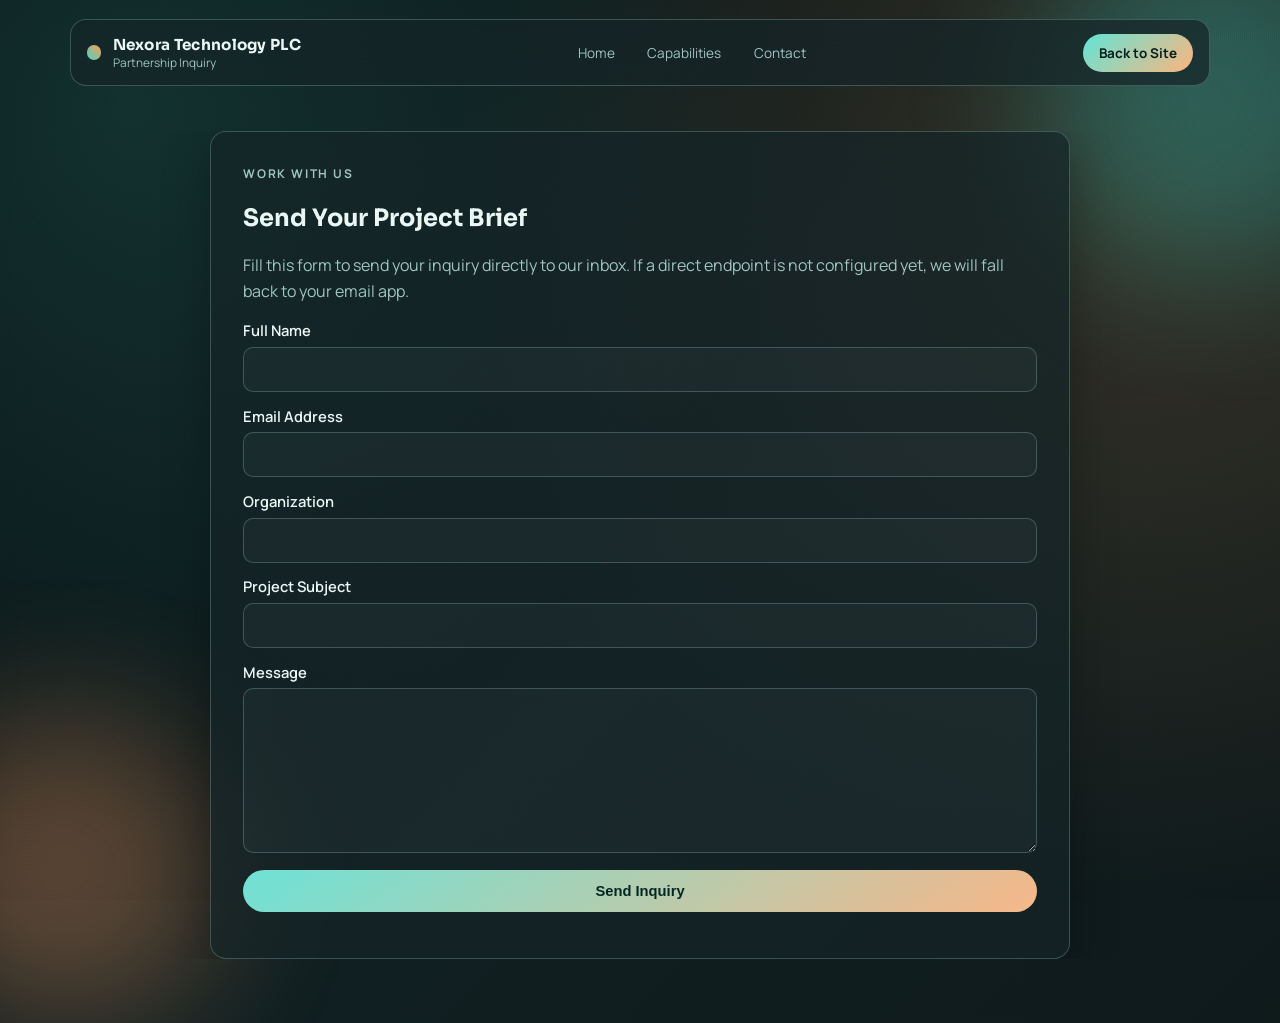
<file: work-with-us.html>
<!doctype html>
<html lang="en">
  <head>
    <meta charset="UTF-8" />
    <meta name="viewport" content="width=device-width, initial-scale=1.0" />
    <meta name="theme-color" content="#0d1718" />
    <meta
      name="description"
      content="Send a project inquiry to Nexora Technology PLC."
    />
    <meta property="og:title" content="Work With Us | Nexora Technology PLC" />
    <meta
      property="og:description"
      content="Send your project brief and partner with Nexora Technology PLC."
    />
    <meta property="og:type" content="website" />
    <meta property="og:url" content="https://nexoratechnology.com/work-with-us" />
    <title>Work With Us | Nexora Technology PLC</title>
    <link rel="preconnect" href="https://fonts.googleapis.com" />
    <link rel="preconnect" href="https://fonts.gstatic.com" crossorigin />
    <link
      href="https://fonts.googleapis.com/css2?family=Manrope:wght@400;500;600;700;800&family=Sora:wght@500;600;700;800&display=swap"
      rel="stylesheet"
    />
    <style>
      @font-face {
        font-family: "Manrope";
        font-display: swap;
      }
      @font-face {
        font-family: "Sora";
        font-display: swap;
      }
    </style>
    <link rel="stylesheet" href="./src/styles/main.css" />
  </head>
  <body>
    <div class="bg-orb bg-orb-one"></div>
    <div class="bg-orb bg-orb-two"></div>
    <div class="noise-layer"></div>

    <div class="site-shell inquiry-shell">
      <header class="topbar">
        <div class="brand-wrap">
          <span class="brand-pulse" aria-hidden="true"></span>
          <div>
            <p class="brand-name">Nexora Technology PLC</p>
            <p class="brand-badge">Partnership Inquiry</p>
          </div>
        </div>
        <nav class="nav-links">
          <a href="./index.html">Home</a>
          <a href="./index.html#capabilities">Capabilities</a>
          <a href="./index.html#contact">Contact</a>
        </nav>
        <a class="cta-btn" href="./index.html">Back to Site</a>
      </header>

      <main class="section-block">
        <section class="contact-panel inquiry-panel">
          <p class="eyebrow">Work With Us</p>
          <h2>Send Your Project Brief</h2>
          <p>
            Fill this form to send your inquiry directly to our inbox. If a direct
            endpoint is not configured yet, we will fall back to your email app.
          </p>

          <form id="inquiry-form" class="inquiry-form">
            <input type="text" name="company_website" tabindex="-1" autocomplete="off" class="hp-field" aria-hidden="true" />
            <input type="hidden" name="loaded_at" id="loaded-at" />

            <label>
              Full Name
              <input type="text" name="name" required />
            </label>

            <label>
              Email Address
              <input type="email" name="email" required />
            </label>

            <label>
              Organization
              <input type="text" name="organization" />
            </label>

            <label>
              Project Subject
              <input type="text" name="subject" required />
            </label>

            <label>
              Message
              <textarea name="message" rows="7" required></textarea>
            </label>

            <button class="btn-primary" type="submit">Send Inquiry</button>
          </form>

          <p id="inquiry-status" class="contact-note" aria-live="polite"></p>
        </section>
      </main>
    </div>

    <script type="module" src="./src/work-with-us.js"></script>
  </body>
</html>
</file>
<file: src/styles/main.css>
/* Showcase Section */
.showcase {
  margin-top: 3.2rem;
}

.showcase-grid {
  margin-top: 2rem;
  display: grid;
  grid-template-columns: repeat(auto-fit, minmax(320px, 1fr));
  gap: 2rem;
}

.showcase-item {
  display: flex;
  flex-direction: column;
  align-items: center;
  gap: 1.5rem;
  perspective: 1200px;
}

/* 3D Phone Device Frame */
.showcase-device {
  position: relative;
  width: 240px;
  height: 480px;
  border-radius: 40px;
  background: linear-gradient(135deg, #1a1a1a, #2d2d2d);
  border: 8px solid #1a1a1a;
  box-shadow: 
    0 20px 60px rgba(0, 0, 0, 0.5),
    inset 0 0 30px rgba(71, 213, 196, 0.1);
  overflow: hidden;
  transform: rotateX(2deg) rotateY(-8deg) rotateZ(1deg);
  transition: transform 400ms ease;
}

.showcase-item:hover .showcase-device {
  transform: rotateX(0deg) rotateY(0deg) rotateZ(0deg) translateY(-8px);
  box-shadow: 
    0 30px 80px rgba(0, 0, 0, 0.6),
    inset 0 0 30px rgba(71, 213, 196, 0.15);
}

.device-notch {
  position: absolute;
  top: 0;
  left: 50%;
  transform: translateX(-50%);
  width: 160px;
  height: 24px;
  background: #1a1a1a;
  border-radius: 0 0 20px 20px;
  z-index: 10;
  box-shadow: inset 0 4px 8px rgba(0, 0, 0, 0.8);
}

.device-screen {
  position: absolute;
  top: 12px;
  left: 12px;
  right: 12px;
  bottom: 12px;
  background: linear-gradient(135deg, #0d1a1c, #0f2527);
  border-radius: 32px;
  overflow: hidden;
  border: 1px solid rgba(71, 213, 196, 0.2);
}

.screen-content {
  width: 100%;
  height: 100%;
  display: flex;
  align-items: center;
  justify-content: center;
  background: linear-gradient(180deg, rgba(13, 26, 28, 0.8), rgba(15, 37, 39, 0.9));
}

.screen-preview {
  display: flex;
  flex-direction: column;
  align-items: center;
  gap: 0.8rem;
  text-align: center;
}

.preview-icon {
  font-size: 4rem;
  animation: float 3s ease-in-out infinite;
}

@keyframes float {
  0%, 100% {
    transform: translateY(0px);
  }
  50% {
    transform: translateY(-8px);
  }
}

.preview-label {
  font-size: 0.9rem;
  color: var(--muted);
  max-width: 160px;
  line-height: 1.4;
}

.showcase-video {
  position: absolute;
  inset: 0;
  width: 100%;
  height: 100%;
  object-fit: cover;
}

.device-home {
  position: absolute;
  bottom: 8px;
  left: 50%;
  transform: translateX(-50%);
  width: 30px;
  height: 3px;
  background: rgba(71, 213, 196, 0.4);
  border-radius: 1.5px;
}

.showcase-info {
  text-align: center;
  flex: 1;
  display: flex;
  flex-direction: column;
  justify-content: center;
}

.showcase-category {
  display: inline-block;
  font-size: 0.75rem;
  text-transform: uppercase;
  letter-spacing: 0.12em;
  color: var(--accent);
  font-weight: 700;
  align-self: center;
}

.showcase-info h3 {
  margin: 0.5rem 0 0;
  font-family: "Sora", sans-serif;
  font-size: 1.3rem;
  color: var(--text);
}

.showcase-info p {
  margin: 0.6rem 0 0;
  color: var(--muted);
  font-size: 0.9rem;
  line-height: 1.5;
  max-width: 300px;
  align-self: center;
}

.showcase-features {
  display: flex;
  flex-wrap: wrap;
  gap: 0.5rem;
  justify-content: center;
  margin-top: 0.8rem;
}

.feature-tag {
  display: inline-block;
  padding: 0.4rem 0.8rem;
  background: rgba(71, 213, 196, 0.12);
  border: 1px solid rgba(71, 213, 196, 0.3);
  border-radius: 20px;
  font-size: 0.75rem;
  color: var(--accent);
  font-weight: 600;
}

/* Responsive showcase */
@media (max-width: 768px) {
  .showcase-grid {
    grid-template-columns: repeat(2, 1fr);
    gap: 1.5rem;
  }

  .showcase-device {
    width: 180px;
    height: 360px;
  }
}

@media (max-width: 480px) {
  .showcase-grid {
    grid-template-columns: 1fr;
    gap: 1.5rem;
  }

  .showcase-device {
    width: 200px;
    height: 400px;
    transform: rotateX(0deg) rotateY(0deg) rotateZ(0deg);
  }

  .showcase-item:hover .showcase-device {
    transform: rotateX(0deg) rotateY(0deg) rotateZ(0deg);
  }
}

:root {
  --bg: #0d1718;
  --bg-soft: #122325;
  --surface: rgba(22, 37, 39, 0.72);
  --surface-strong: #193133;
  --line: rgba(172, 226, 219, 0.25);
  --text: #eaf7f5;
  --muted: #9fc5c0;
  --accent: #47d5c4;
  --accent-2: #ff9b54;
  --shadow: 0 18px 48px rgba(0, 0, 0, 0.28);
  
  /* Sector-specific mood colors */
  --mood-primary: #0d1718;
  --mood-accent-1: #47d5c4;
  --mood-accent-2: #ff9b54;
  --mood-transition: 800ms cubic-bezier(0.25, 0.46, 0.45, 0.94);
}

[data-theme="light"] {
  --bg: #f6fbff;
  --bg-soft: #edf7ff;
  --surface: rgba(255, 255, 255, 0.94);
  --surface-strong: #ffffff;
  --line: rgba(44, 92, 116, 0.18);
  --text: #132a38;
  --muted: #4f6d7b;
  --accent: #1282a2;
  --accent-2: #f78c6b;
  --shadow: 0 14px 32px rgba(21, 54, 71, 0.1);
}

* {
  box-sizing: border-box;
}

html,
body {
  margin: 0;
  padding: 0;
  min-height: 100%;
}

[data-theme="light"] body {
  background:
    radial-gradient(circle at 12% 8%, rgba(18, 130, 162, 0.1) 0, transparent 45%),
    radial-gradient(circle at 88% 14%, rgba(247, 140, 107, 0.1) 0, transparent 50%),
    linear-gradient(145deg, #f7fcff 0%, #eef8ff 54%, #fbfeff 100%);
}

[data-theme="light"] .noise-layer {
  opacity: 0.02;
  background-image: repeating-radial-gradient(circle at 0 0, transparent 0, rgba(30, 73, 96, 0.2) 1px, transparent 2px);
  mix-blend-mode: normal;
}

[data-theme="light"] .universe-canvas {
  opacity: 0.22;
  filter: saturate(0.7);
}

[data-theme="light"] .hero,
[data-theme="light"] .case-slider-wrap,
[data-theme="light"] .governance-engine-wrap,
[data-theme="light"] .case-comparison,
[data-theme="light"] .case-column,
[data-theme="light"] .phase-proof-card,
[data-theme="light"] .engine-canvas-container,
[data-theme="light"] .ai-chat-panel,
[data-theme="light"] .showcase-device,
[data-theme="light"] .device-screen,
[data-theme="light"] .screen-content,
[data-theme="light"] .showcase-card {
  background: rgba(255, 255, 255, 0.88);
}

[data-theme="light"] .showcase-device {
  border-color: rgba(37, 82, 101, 0.22);
  box-shadow:
    0 18px 44px rgba(18, 62, 84, 0.14),
    inset 0 0 26px rgba(18, 130, 162, 0.08);
}

[data-theme="light"] .device-notch,
[data-theme="light"] .device-home {
  background: rgba(40, 88, 108, 0.2);
  box-shadow: inset 0 3px 6px rgba(36, 80, 99, 0.18);
}

[data-theme="light"] .ai-chat-input-wrap {
  background: rgba(255, 255, 255, 0.9);
}

[data-theme="light"] .hero::before {
  background: radial-gradient(circle at 78% 25%, rgba(247, 140, 107, 0.16), transparent 42%);
}

body {
  font-family: "Manrope", sans-serif;
  color: var(--text);
  background:
    radial-gradient(circle at 10% 10%, rgba(71, 213, 196, 0.16) 0, transparent 45%),
    radial-gradient(circle at 90% 20%, rgba(255, 155, 84, 0.17) 0, transparent 50%),
    linear-gradient(135deg, #081112 0%, #101f21 55%, #0f1a1b 100%);
  overflow-x: hidden;
  cursor: default;
}

.universe-canvas {
  position: fixed;
  inset: 0;
  width: 100%;
  height: 100%;
  pointer-events: none;
  z-index: 0;
  opacity: 0.92;
}

.noise-layer {
  position: fixed;
  inset: 0;
  pointer-events: none;
  opacity: 0.08;
  z-index: 1;
  background-image: repeating-radial-gradient(circle at 0 0, transparent 0, #000 1px, transparent 2px);
  mix-blend-mode: soft-light;
}

.bg-orb {
  position: fixed;
  border-radius: 50%;
  filter: blur(70px);
  opacity: 0.32;
  pointer-events: none;
}

.bg-orb-one {
  width: 22rem;
  height: 22rem;
  background: #2dc9bb;
  top: -5rem;
  right: -7rem;
  animation: floaty 13s ease-in-out infinite;
}

.bg-orb-two {
  width: 20rem;
  height: 20rem;
  background: #ffa46a;
  bottom: -8rem;
  left: -6rem;
  animation: floaty 17s ease-in-out infinite reverse;
}

.site-shell {
  width: min(1140px, 92vw);
  margin: 0 auto;
  padding: 1.2rem 0 3rem;
  position: relative;
  z-index: 2;
}

.topbar {
  display: grid;
  grid-template-columns: auto 1fr auto;
  align-items: center;
  gap: 1rem;
  padding: 0.85rem 1rem;
  background: var(--surface);
  border: 1px solid var(--line);
  border-radius: 16px;
  backdrop-filter: blur(14px);
  position: sticky;
  top: 0.7rem;
  z-index: 20;
}

.topbar-actions {
  display: flex;
  align-items: center;
  gap: 0.5rem;
  flex-wrap: wrap;
  justify-content: flex-end;
}

.sr-only {
  position: absolute;
  width: 1px;
  height: 1px;
  padding: 0;
  margin: -1px;
  overflow: hidden;
  clip: rect(0, 0, 0, 0);
  white-space: nowrap;
  border: 0;
}

.lang-switch,
.theme-toggle {
  height: 2.15rem;
  border-radius: 999px;
  border: 1px solid var(--line);
  background: rgba(255, 255, 255, 0.08);
  color: var(--text);
  font-size: 0.78rem;
  font-weight: 700;
  letter-spacing: 0.03em;
}

.lang-switch {
  display: inline-flex;
  align-items: center;
  gap: 0.22rem;
  padding: 0.2rem;
}

.lang-btn {
  border: 0;
  background: transparent;
  color: var(--muted);
  border-radius: 999px;
  padding: 0.35rem 0.58rem;
  font-size: 0.74rem;
  font-weight: 800;
  cursor: pointer;
}

.lang-btn.is-active {
  background: linear-gradient(135deg, rgba(18, 130, 162, 0.2), rgba(247, 140, 107, 0.18));
  color: var(--text);
}

[data-theme="light"] .lang-btn.is-active {
  background: linear-gradient(135deg, rgba(18, 130, 162, 0.16), rgba(247, 140, 107, 0.12));
}

.theme-toggle {
  padding: 0 0.78rem;
  cursor: pointer;
}

.theme-toggle:hover,
.lang-switch:hover {
  border-color: var(--accent);
}

.brand-wrap {
  display: flex;
  align-items: center;
  gap: 0.7rem;
}

.brand-pulse {
  width: 0.9rem;
  height: 0.9rem;
  border-radius: 50%;
  background: linear-gradient(45deg, var(--accent), var(--accent-2));
  box-shadow: 0 0 0 0 rgba(71, 213, 196, 0.7);
  animation: pulse 2.4s infinite;
}

.brand-name {
  margin: 0;
  font-family: "Sora", sans-serif;
  font-size: 0.95rem;
  font-weight: 700;
  letter-spacing: 0.02em;
}

.brand-badge {
  margin: 0;
  font-size: 0.74rem;
  color: var(--muted);
}

.nav-links {
  display: flex;
  justify-content: center;
  flex-wrap: wrap;
  gap: 0.45rem;
}

.nav-links a {
  text-decoration: none;
  color: var(--muted);
  padding: 0.45rem 0.8rem;
  border-radius: 999px;
  font-size: 0.85rem;
  transition: all 200ms ease;
}

.nav-links a:hover {
  color: var(--text);
  background: rgba(255, 255, 255, 0.08);
}

.cta-btn,
.btn-primary,
.btn-secondary {
  text-decoration: none;
  font-weight: 700;
  border-radius: 999px;
  display: inline-flex;
  align-items: center;
  justify-content: center;
  transition: transform 220ms ease, box-shadow 220ms ease;
}

.cta-btn {
  color: #06201d;
  background: linear-gradient(135deg, #63e4d6, #fcb57f);
  padding: 0.62rem 1rem;
  font-size: 0.84rem;
}

.hero {
  margin-top: 1.35rem;
  padding: clamp(2rem, 6vw, 4.3rem);
  border-radius: 26px;
  background: linear-gradient(145deg, rgba(19, 34, 36, 0.92), rgba(20, 34, 35, 0.65));
  border: 1px solid var(--line);
  box-shadow: var(--shadow);
  position: relative;
  overflow: hidden;
}

.hero::before {
  content: "";
  position: absolute;
  inset: 0;
  background: radial-gradient(circle at 78% 25%, rgba(255, 155, 84, 0.14), transparent 42%);
  pointer-events: none;
}

.hero-content {
  position: relative;
  z-index: 3;
}

.neural-canvas {
  position: absolute;
  inset: 0;
  width: 100%;
  height: 100%;
  opacity: 0.92;
  z-index: 1;
  transition: opacity 420ms ease;
}

.neural-canvas.is-loading {
  opacity: 0.45;
  filter: saturate(0.8) blur(0.8px);
}

.neural-canvas.is-three {
  opacity: 0.98;
  mix-blend-mode: screen;
}

.eyebrow {
  margin: 0;
  text-transform: uppercase;
  letter-spacing: 0.15em;
  font-size: 0.75rem;
  color: var(--accent);
  font-weight: 700;
}

.hero h1,
.section-head h2,
.contact-panel h2 {
  font-family: "Sora", sans-serif;
}

.hero h1 {
  margin: 0.7rem 0 0;
  font-size: clamp(2rem, 4.6vw, 3.7rem);
  line-height: 1.07;
  max-width: 15ch;
}

.hero-copy {
  margin-top: 1.1rem;
  color: var(--muted);
  max-width: 58ch;
  line-height: 1.65;
}

.hero-actions {
  margin-top: 1.5rem;
  display: flex;
  flex-wrap: wrap;
  gap: 0.8rem;
}

.btn-primary,
.btn-secondary {
  padding: 0.82rem 1.2rem;
  font-size: 0.92rem;
}

.btn-primary {
  color: #052724;
  background: linear-gradient(145deg, #6ee2d6, #f7b789);
}

.btn-secondary {
  color: var(--text);
  border: 1px solid var(--line);
  background: rgba(255, 255, 255, 0.04);
}

.btn-primary:hover,
.btn-secondary:hover,
.cta-btn:hover {
  transform: translateY(-2px);
  box-shadow: 0 12px 24px rgba(0, 0, 0, 0.26);
}

.magnetic {
  will-change: transform;
}

.hero-meta {
  margin-top: 1.4rem;
  color: var(--muted);
  display: flex;
  flex-wrap: wrap;
  gap: 1.2rem;
  font-size: 0.9rem;
}

/* Interactive hero terms */
.hero-term {
  position: relative;
  cursor: pointer;
  color: var(--accent);
  font-weight: 600;
  transition: all 200ms ease;
  display: inline-block;
}

.hero-term::after {
  content: "";
  position: absolute;
  bottom: -2px;
  left: 0;
  right: 0;
  height: 2px;
  background: linear-gradient(90deg, var(--accent), var(--accent-2));
  opacity: 0.4;
  transform: scaleX(1);
  transition: opacity 200ms ease;
}

.hero-term:hover {
  text-shadow: 0 0 12px rgba(71, 213, 196, 0.5);
  color: var(--accent-2);
}

.hero-term:hover::after {
  opacity: 0.8;
  text-shadow: 0 0 8px rgba(255, 155, 84, 0.6);
}

.positioning {
  margin-top: 1.2rem;
}

.positioning-grid {
  display: grid;
  grid-template-columns: repeat(4, minmax(0, 1fr));
  gap: 0.8rem;
}

.positioning-card {
  background: var(--surface);
  border: 1px solid var(--line);
  border-radius: 16px;
  padding: 1.1rem 1rem;
  position: relative;
  overflow: hidden;
}

.positioning-card::after {
  content: "";
  position: absolute;
  left: 0;
  right: 0;
  top: 0;
  height: 2px;
  background: linear-gradient(90deg, transparent, var(--accent), var(--accent-2), transparent);
  opacity: 0.7;
}

.positioning-title {
  margin: 0;
  font-family: "Sora", sans-serif;
  font-size: 1rem;
}

.positioning-detail {
  margin: 0.55rem 0 0;
  color: var(--muted);
  font-size: 0.88rem;
  line-height: 1.5;
}

.section-block {
  margin-top: 2.8rem;
}

.section-block,
.positioning {
  content-visibility: auto;
  contain-intrinsic-size: 420px;
}

.story-chapter {
  will-change: transform, opacity;
}

.section-head h2 {
  margin: 0.5rem 0 0;
  font-size: clamp(1.5rem, 3vw, 2.4rem);
}

.feature-grid {
  margin-top: 1rem;
  display: grid;
  grid-template-columns: repeat(3, minmax(0, 1fr));
  gap: 0.8rem;
}

.feature-card,
.gov-card,
.timeline-item,
.contact-panel {
  background: var(--surface);
  border: 1px solid var(--line);
  border-radius: 16px;
  box-shadow: var(--shadow);
}

.feature-card {
  padding: 1rem;
}

.feature-card h3,
.gov-card h3,
.timeline-item h3 {
  margin: 0;
  font-family: "Sora", sans-serif;
  font-size: 1.08rem;
}

.feature-card ul,
.gov-card ul {
  margin: 0.85rem 0 0;
  padding-left: 1rem;
  color: var(--muted);
  line-height: 1.6;
}

.governance-grid {
  margin-top: 1rem;
  display: grid;
  grid-template-columns: 1fr 1.1fr;
  gap: 0.8rem;
}

/* Governance Engine */
.governance-engine-wrap {
  margin: 2rem 0;
  padding: 2rem;
  background: linear-gradient(145deg, rgba(19, 34, 36, 0.5), rgba(22, 37, 39, 0.4));
  border: 1px solid var(--line);
  border-radius: 20px;
  display: grid;
  grid-template-columns: 1fr 1fr;
  gap: 2rem;
  align-items: center;
}

.engine-canvas-container {
  position: relative;
  aspect-ratio: 1;
  border-radius: 16px;
  background: radial-gradient(circle at center, rgba(13, 23, 24, 0.6), rgba(13, 23, 24, 0.9));
  overflow: hidden;
  border: 1px solid rgba(71, 213, 196, 0.2);
}

.governance-engine {
  width: 100%;
  height: 100%;
  display: block;
}

.engine-center-core {
  position: absolute;
  inset: 0;
  display: flex;
  align-items: center;
  justify-content: center;
  pointer-events: none;
  z-index: 5;
}

.core-label {
  font-family: "Sora", sans-serif;
  font-size: 1.2rem;
  font-weight: 700;
  color: var(--text);
  text-shadow: 0 0 16px rgba(71, 213, 196, 0.4);
  letter-spacing: 0.05em;
}

.engine-phases {
  display: flex;
  flex-direction: column;
  gap: 1.2rem;
}

.engine-phase {
  display: flex;
  align-items: center;
  gap: 1rem;
  padding: 1rem;
  background: rgba(71, 213, 196, 0.08);
  border-left: 3px solid var(--accent);
  border-radius: 8px;
  transition: all 300ms ease;
  position: relative;
  width: 100%;
  text-align: left;
  border-top: 0;
  border-right: 0;
  border-bottom: 0;
  cursor: pointer;
}

.engine-phase::before {
  content: "";
  position: absolute;
  left: -3px;
  top: 0;
  bottom: 0;
  width: 3px;
  background: linear-gradient(180deg, var(--accent), var(--accent-2));
  border-radius: 8px 0 0 8px;
  opacity: 0.6;
  animation: phaseGlow 2s ease-in-out infinite;
}

@keyframes phaseGlow {
  0%, 100% {
    opacity: 0.4;
  }
  50% {
    opacity: 1;
  }
}

.engine-phase:hover {
  background: rgba(71, 213, 196, 0.15);
  transform: translateX(4px);
}

.engine-phase[aria-expanded="true"] {
  background: rgba(71, 213, 196, 0.2);
  border-left-color: var(--accent-2);
  transform: translateX(4px);
}

.phase-focus {
  margin-top: 0.2rem;
  color: var(--muted);
  font-size: 0.82rem;
  line-height: 1.35;
}

.phase-proof-card {
  display: none;
  margin-top: 1rem;
  padding: 1rem;
  border-radius: 12px;
  border: 1px solid rgba(71, 213, 196, 0.28);
  background: rgba(8, 17, 18, 0.65);
}

.phase-proof-card.is-active {
  display: block;
}

.phase-proof-card[hidden] {
  display: none !important;
}

.proof-eyebrow {
  margin: 0;
  color: var(--accent);
  font-size: 0.74rem;
  letter-spacing: 0.12em;
  text-transform: uppercase;
  font-weight: 700;
}

.phase-proof-card h4 {
  margin: 0.5rem 0 0;
  font-family: "Sora", sans-serif;
  font-size: 1.08rem;
}

.proof-description {
  margin: 0.55rem 0 0;
  color: var(--muted);
  font-size: 0.9rem;
  line-height: 1.5;
}

.proof-metric {
  margin-top: 0.75rem;
  display: flex;
  align-items: baseline;
  gap: 0.5rem;
}

.proof-metric-value {
  font-family: "Sora", sans-serif;
  font-size: 1.4rem;
  color: var(--accent-2);
  font-weight: 700;
}

.proof-metric-label {
  font-size: 0.82rem;
  color: var(--muted);
}

.proof-list {
  margin: 0.75rem 0 0;
  padding-left: 1rem;
  color: var(--muted);
}

.proof-list li {
  margin: 0.32rem 0;
  line-height: 1.45;
  font-size: 0.87rem;
}

.phase-ring {
  width: 3rem;
  height: 3rem;
  border-radius: 50%;
  border: 2px dashed var(--accent);
  position: relative;
  flex-shrink: 0;
  animation: rotatePulse 3s linear infinite;
}

@keyframes rotatePulse {
  from {
    transform: rotate(0deg);
    opacity: 0.6;
  }
  to {
    transform: rotate(360deg);
    opacity: 0.3;
  }
}

.phase-label {
  display: flex;
  flex-direction: column;
  gap: 0.3rem;
}

.phase-num {
  font-family: "Sora", sans-serif;
  font-size: 0.8rem;
  font-weight: 700;
  color: var(--accent);
  text-transform: uppercase;
  letter-spacing: 0.1em;
}

.phase-title {
  font-family: "Sora", sans-serif;
  font-size: 1rem;
  font-weight: 600;
  color: var(--text);
}

/* Responsive governance engine */
@media (max-width: 1024px) {
  .governance-engine-wrap {
    grid-template-columns: 1fr;
    gap: 1.5rem;
  }
  
  .engine-canvas-container {
    max-width: 300px;
  }
}

.gov-card {
  padding: 1rem;
}

.gov-card p,
.timeline-item p,
.contact-panel p {
  color: var(--muted);
  line-height: 1.6;
}

.timeline-wrap {
  margin-top: 1rem;
  display: grid;
  grid-template-columns: repeat(3, minmax(0, 1fr));
  gap: 0.8rem;
}

.timeline-item {
  padding: 1rem;
  position: relative;
  overflow: hidden;
}

.timeline-item::after {
  content: "";
  position: absolute;
  inset: auto -15% -58% auto;
  width: 180px;
  height: 180px;
  border-radius: 50%;
  background: radial-gradient(circle, rgba(71, 213, 196, 0.2), transparent 72%);
}

.timeline-phase {
  margin: 0;
  font-size: 0.78rem;
  text-transform: uppercase;
  letter-spacing: 0.14em;
  color: var(--accent);
  font-weight: 700;
}

.contact-panel {
  padding: clamp(1rem, 4vw, 2rem);
}

/* Case Studies Slider */
.case-studies {
  margin-top: 3.2rem;
}

.section-subtitle {
  margin-top: 0.5rem;
  color: var(--muted);
  font-size: 0.95rem;
  line-height: 1.5;
  max-width: 60ch;
}

.case-slider-wrap {
  margin-top: 2rem;
  position: relative;
  padding: 1rem;
  border-radius: 20px;
  border: 1px solid var(--line);
  background: linear-gradient(145deg, rgba(15, 26, 28, 0.78), rgba(15, 24, 26, 0.58));
}

.case-slider-wrap.is-linked-highlight {
  animation: linkedPulse 700ms ease;
}

@keyframes linkedPulse {
  0% {
    box-shadow: 0 0 0 0 rgba(71, 213, 196, 0);
  }
  40% {
    box-shadow: 0 0 0 6px rgba(71, 213, 196, 0.25);
  }
  100% {
    box-shadow: 0 0 0 0 rgba(71, 213, 196, 0);
  }
}

.case-slider {
  position: relative;
  overflow: hidden;
  border-radius: 20px;
}

.case-slide {
  display: none;
  opacity: 0;
  animation: slideInFade 600ms ease-out forwards;
}

.case-slide[data-active="true"] {
  display: block;
  opacity: 1;
}

@keyframes slideInFade {
  from {
    opacity: 0;
    transform: translateX(20px);
  }
  to {
    opacity: 1;
    transform: translateX(0);
  }
}

.case-header {
  padding: 1.15rem 1.2rem 0.9rem;
  background: rgba(20, 36, 38, 0.72);
  border-top: 1px solid var(--line);
  border-left: 1px solid var(--line);
  border-right: 1px solid var(--line);
  border-radius: 14px 14px 0 0;
}

.case-sector {
  display: inline-block;
  font-size: 0.76rem;
  text-transform: uppercase;
  letter-spacing: 0.12em;
  color: var(--accent);
  font-weight: 700;
}

.case-header h3 {
  margin: 0.4rem 0 0;
  font-family: "Sora", sans-serif;
  font-size: 1.22rem;
  color: var(--text);
}

.case-title-note {
  margin: 0.42rem 0 0;
  color: var(--muted);
  font-size: 0.84rem;
}

.case-comparison {
  display: grid;
  grid-template-columns: 1fr auto 1fr;
  gap: 1rem;
  padding: 1rem;
  background: linear-gradient(145deg, rgba(10, 19, 20, 0.62), rgba(18, 32, 34, 0.48));
  border-bottom: 1px solid var(--line);
  border-left: 1px solid var(--line);
  border-right: 1px solid var(--line);
  border-radius: 0 0 14px 14px;
}

.case-column {
  position: relative;
  background: rgba(9, 18, 20, 0.55);
  border: 1px solid rgba(172, 226, 219, 0.2);
  border-radius: 12px;
  padding: 0.92rem;
}

.column-badge {
  display: flex;
  align-items: center;
  gap: 0.5rem;
  margin-bottom: 1rem;
  padding: 0.5rem 0.8rem;
  background: rgba(71, 213, 196, 0.1);
  border-radius: 999px;
  border: 1px solid rgba(71, 213, 196, 0.3);
  width: fit-content;
}

.column-badge.success {
  background: rgba(46, 184, 158, 0.15);
  border-color: rgba(46, 184, 158, 0.4);
}

.badge-icon {
  font-size: 1.3rem;
}

.badge-label {
  font-size: 0.8rem;
  font-weight: 600;
  color: var(--accent);
}

.case-column h4 {
  margin: 0 0 0.8rem;
  font-family: "Sora", sans-serif;
  font-size: 1rem;
  color: var(--text);
}

.case-list {
  margin: 0;
  padding-left: 1.2rem;
  list-style: none;
}

.case-list li {
  margin: 0.5rem 0;
  padding-left: 1rem;
  color: var(--muted);
  font-size: 0.9rem;
  line-height: 1.5;
  position: relative;
}

.case-list li::before {
  content: "•";
  position: absolute;
  left: 0;
  color: var(--accent);
  font-weight: 700;
}

.case-list.results li {
  color: #9fc5c0;
}

.case-divider {
  display: flex;
  align-items: center;
  justify-content: center;
  min-width: 9rem;
}

.arrow-icon {
  padding: 0.5rem 0.8rem;
  border-radius: 999px;
  border: 1px solid rgba(71, 213, 196, 0.45);
  color: var(--accent);
  background: rgba(71, 213, 196, 0.1);
  font-size: 0.76rem;
  text-transform: uppercase;
  letter-spacing: 0.09em;
  font-weight: 700;
}

.case-metric {
  margin-top: 1rem;
  padding-top: 1rem;
  border-top: 1px solid rgba(71, 213, 196, 0.2);
}

.metric-value {
  font-size: 1.8rem;
  font-weight: 800;
  font-family: "Sora", sans-serif;
  background: linear-gradient(135deg, #2eb89e, #47d5c4);
  -webkit-background-clip: text;
  -webkit-text-fill-color: transparent;
  background-clip: text;
}

.metric-label {
  margin-top: 0.2rem;
  color: var(--muted);
  font-size: 0.85rem;
}

.case-controls {
  display: flex;
  align-items: center;
  justify-content: center;
  gap: 1.5rem;
  margin-top: 0.8rem;
  padding: 0.8rem 0 0.1rem;
}

.case-nav {
  display: flex;
  align-items: center;
  justify-content: center;
  width: 3rem;
  height: 3rem;
  border-radius: 50%;
  background: var(--surface);
  border: 1px solid var(--line);
  color: var(--text);
  font-size: 1.2rem;
  cursor: pointer;
  transition: all 200ms ease;
}

.case-nav:hover {
  background: var(--surface-strong);
  border-color: var(--accent);
  color: var(--accent);
  transform: scale(1.1);
}

.case-nav:active {
  transform: scale(0.95);
}

.case-indicators {
  display: flex;
  gap: 0.8rem;
  flex-wrap: wrap;
  justify-content: center;
  align-items: center;
}

.case-indicator {
  display: flex;
  align-items: center;
  gap: 0.5rem;
  padding: 0.6rem 1rem;
  background: rgba(255, 255, 255, 0.04);
  border: 1px solid var(--line);
  border-radius: 20px;
  color: var(--muted);
  font-size: 0.85rem;
  cursor: pointer;
  transition: all 200ms ease;
  white-space: nowrap;
}

.case-indicator:hover {
  background: rgba(71, 213, 196, 0.1);
  border-color: var(--accent);
  color: var(--accent);
}

.case-indicator[aria-current="page"] {
  background: var(--accent);
  border-color: var(--accent);
  color: #052724;
}

.indicator-dot {
  display: inline-block;
  width: 0.5rem;
  height: 0.5rem;
  background: currentColor;
  border-radius: 50%;
}

.indicator-label {
  font-weight: 600;
}

/* Responsive adjustments */
@media (max-width: 768px) {
  .case-comparison {
    grid-template-columns: 1fr;
    gap: 1rem;
    padding: 1rem;
  }

  .case-divider {
    display: flex;
    padding: 0.5rem 0;
    min-height: 2rem;
  }

  .arrow-icon {
    font-size: 1.5rem;
    transform: rotate(90deg);
  }

  .case-controls {
    flex-direction: column;
    gap: 1rem;
  }

  .case-nav {
    width: 2.5rem;
    height: 2.5rem;
    font-size: 1rem;
  }

  .case-indicators {
    width: 100%;
    justify-content: flex-start;
    overflow-x: auto;
    padding-bottom: 0.5rem;
  }
}

  /* AI Chat Widget */
  .ai-chat-widget {
    position: fixed;
    bottom: 2rem;
    right: 2rem;
    z-index: 1000;
    font-family: "Manrope", sans-serif;
  }

  .ai-chat-toggle {
    display: flex;
    align-items: center;
    gap: 0.6rem;
    padding: 0.9rem 1.2rem;
    background: linear-gradient(135deg, #47d5c4, #ff9b54);
    border: none;
    border-radius: 50px;
    color: #052724;
    font-weight: 700;
    font-size: 0.9rem;
    cursor: pointer;
    transition: all 300ms ease;
    box-shadow: 0 8px 24px rgba(71, 213, 196, 0.3);
    will-change: transform, box-shadow;
  }

  .ai-chat-toggle:hover {
    transform: translateY(-2px);
    box-shadow: 0 12px 32px rgba(71, 213, 196, 0.4);
  }

  .ai-chat-toggle:active {
    transform: translateY(0);
  }

  .ai-chat-toggle.is-active {
    opacity: 0;
    pointer-events: none;
    visibility: hidden;
    transition: opacity 200ms ease, visibility 200ms ease;
  }

  .chat-icon {
    font-size: 1.2rem;
  }

  .ai-chat-panel {
    position: fixed;
    bottom: 0;
    right: 0;
    width: 100%;
    height: 100%;
    max-width: 400px;
    max-height: 600px;
    background: linear-gradient(180deg, rgba(13, 23, 24, 0.98), rgba(15, 30, 32, 0.98));
    border: 1px solid var(--line);
    border-radius: 20px 20px 0 0;
    display: flex;
    flex-direction: column;
    box-shadow: 0 20px 60px rgba(0, 0, 0, 0.4);
    backdrop-filter: blur(14px);
    transform: translateY(calc(100% + 20px));
    opacity: 0;
    pointer-events: none;
    transition: all 400ms cubic-bezier(0.25, 0.46, 0.45, 0.94);
    z-index: 999;
  }

  .ai-chat-panel.is-open {
    transform: translateY(0);
    opacity: 1;
    pointer-events: auto;
  }

  .ai-chat-header {
    display: flex;
    justify-content: space-between;
    align-items: center;
    padding: 1.2rem;
    border-bottom: 1px solid var(--line);
  }

  .ai-chat-header h3 {
    margin: 0;
    font-family: "Sora", sans-serif;
    font-size: 1.1rem;
    color: var(--text);
  }

  .ai-chat-close {
    background: none;
    border: none;
    color: var(--muted);
    font-size: 1.8rem;
    cursor: pointer;
    transition: color 200ms ease;
    padding: 0;
    width: 2rem;
    height: 2rem;
    display: flex;
    align-items: center;
    justify-content: center;
  }

  .ai-chat-close:hover {
    color: var(--text);
  }

  .ai-chat-messages {
    flex: 1;
    overflow-y: auto;
    padding: 1.2rem;
    display: flex;
    flex-direction: column;
    gap: 0.8rem;
    scroll-behavior: smooth;
  }

  .ai-message {
    display: flex;
    margin: 0;
    padding: 0.8rem 1rem;
    border-radius: 12px;
    font-size: 0.9rem;
    line-height: 1.5;
    max-width: 90%;
  }

  .bot-message {
    background: rgba(71, 213, 196, 0.15);
    border-left: 3px solid var(--accent);
    color: var(--muted);
    align-self: flex-start;
  }

  .bot-message p {
    margin: 0;
    color: var(--muted);
  }

  .bot-message a {
    color: var(--accent);
    font-weight: 700;
    text-decoration: none;
    border-bottom: 1px solid rgba(71, 213, 196, 0.45);
  }

  .bot-message a:hover {
    color: var(--text);
    border-bottom-color: var(--accent-2);
  }

  .user-message {
    background: linear-gradient(135deg, rgba(71, 213, 196, 0.25), rgba(255, 155, 84, 0.1));
    border-left: 3px solid var(--accent-2);
    color: var(--text);
    align-self: flex-end;
    max-width: 85%;
  }

  .user-message p {
    margin: 0;
    color: var(--text);
  }

  .typing span {
    animation: blink 1.4s infinite;
    margin-left: 0.1rem;
  }

  .typing span:nth-child(2) {
    animation-delay: 0.2s;
  }

  .typing span:nth-child(3) {
    animation-delay: 0.4s;
  }

  @keyframes blink {
    0%, 60%, 100% {
      opacity: 0.5;
    }
    30% {
      opacity: 1;
    }
  }

  .ai-quick-prompts {
    display: flex;
    flex-direction: column;
    gap: 0.6rem;
    padding: 0 1.2rem;
    border-top: 1px solid rgba(71, 213, 196, 0.15);
    padding-top: 1rem;
  }

  .quick-prompt {
    padding: 0.65rem 1rem;
    background: rgba(71, 213, 196, 0.08);
    border: 1px solid rgba(71, 213, 196, 0.3);
    border-radius: 8px;
    color: var(--muted);
    font-size: 0.85rem;
    cursor: pointer;
    transition: all 200ms ease;
    text-align: left;
    font-weight: 500;
  }

  .quick-prompt:hover {
    background: rgba(71, 213, 196, 0.15);
    border-color: var(--accent);
    color: var(--accent);
    transform: translateX(2px);
  }

  .ai-chat-input-wrap {
    display: flex;
    gap: 0.6rem;
    padding: 1rem 1.2rem;
    border-top: 1px solid var(--line);
    background: rgba(0, 0, 0, 0.2);
    border-radius: 0 0 20px 20px;
  }

  .ai-chat-input {
    flex: 1;
    padding: 0.75rem 1rem;
    background: rgba(255, 255, 255, 0.05);
    border: 1px solid rgba(71, 213, 196, 0.2);
    border-radius: 8px;
    color: var(--text);
    font-size: 0.9rem;
    font-family: "Manrope", sans-serif;
    transition: all 200ms ease;
  }

  .ai-chat-input::placeholder {
    color: var(--muted);
    opacity: 0.6;
  }

  .ai-chat-input:focus {
    outline: none;
    background: rgba(255, 255, 255, 0.08);
    border-color: var(--accent);
    box-shadow: 0 0 0 2px rgba(71, 213, 196, 0.1);
  }

  .ai-chat-send {
    padding: 0.75rem 1rem;
    background: linear-gradient(135deg, #47d5c4, #ff9b54);
    border: none;
    border-radius: 8px;
    color: #052724;
    font-weight: 700;
    cursor: pointer;
    transition: all 200ms ease;
    font-size: 1rem;
  }

  .ai-chat-send:hover {
    transform: scale(1.05);
    box-shadow: 0 4px 12px rgba(71, 213, 196, 0.3);
  }

  .ai-chat-send:active {
    transform: scale(0.95);
  }

  /* Responsive chat widget */
  @media (max-width: 480px) {
    .ai-chat-widget {
      bottom: 1rem;
      right: 1rem;
    }

    .ai-chat-panel {
      max-width: 100%;
      max-height: 70vh;
      border-radius: 16px;
    }

    .ai-chat-toggle {
      padding: 0.8rem 1rem;
      font-size: 0.8rem;
    }

    .chat-label {
      display: none;
    }
  }

.contact-list p {
  margin: 0.26rem 0;
}

.contact-list a {
  color: var(--text);
  text-decoration: none;
  border-bottom: 1px solid rgba(159, 197, 192, 0.45);
  transition: color 180ms ease, border-color 180ms ease;
}

.contact-list a:visited {
  color: var(--text);
}

.contact-list a:hover {
  color: var(--accent);
  border-bottom-color: var(--accent);
}

.contact-list a:focus-visible {
  outline: 2px solid var(--accent-2);
  outline-offset: 2px;
  border-bottom-color: transparent;
}

.divider {
  color: var(--muted);
  margin: 0 0.18rem;
}

.contact-list strong {
  color: var(--text);
}

.contact-note {
  font-size: 0.86rem;
  opacity: 0.88;
}

.inquiry-shell {
  padding-bottom: 4rem;
}

.inquiry-panel {
  max-width: 860px;
  margin: 0 auto;
}

.inquiry-form {
  margin-top: 1rem;
  display: grid;
  gap: 0.85rem;
}

.hp-field {
  position: absolute;
  left: -100vw;
  width: 1px;
  height: 1px;
  opacity: 0;
  pointer-events: none;
}

.inquiry-form label {
  display: grid;
  gap: 0.42rem;
  color: var(--text);
  font-weight: 600;
  font-size: 0.92rem;
}

.inquiry-form input,
.inquiry-form textarea {
  font: inherit;
  color: var(--text);
  background: rgba(255, 255, 255, 0.03);
  border: 1px solid var(--line);
  border-radius: 10px;
  padding: 0.72rem 0.82rem;
  transition: border-color 180ms ease, box-shadow 180ms ease;
}

.inquiry-form input:focus,
.inquiry-form textarea:focus {
  outline: none;
  border-color: var(--accent);
  box-shadow: 0 0 0 3px rgba(71, 213, 196, 0.15);
}

.inquiry-form textarea {
  resize: vertical;
  min-height: 140px;
}

.inquiry-form .btn-primary {
  margin-top: 0.2rem;
  border: none;
  cursor: pointer;
}

.cursor-follower {
  position: fixed;
  top: 0;
  left: 0;
  width: 16px;
  height: 16px;
  border-radius: 50%;
  pointer-events: none;
  z-index: 80;
  margin-left: -8px;
  margin-top: -8px;
  background: radial-gradient(circle, rgba(111, 232, 222, 0.9), rgba(111, 232, 222, 0.15));
  box-shadow: 0 0 18px rgba(71, 213, 196, 0.45);
  transition: transform 120ms ease, width 180ms ease, height 180ms ease, margin 180ms ease;
}

.cursor-follower.is-active {
  width: 28px;
  height: 28px;
  margin-left: -14px;
  margin-top: -14px;
}

.reveal {
  opacity: 0;
  transform: translateY(18px) scale(0.99);
  transition: opacity 560ms ease, transform 700ms cubic-bezier(0.16, 1, 0.3, 1);
}

.reveal.is-visible {
  opacity: 1;
  transform: translateY(0) scale(1);
}

@keyframes pulse {
  0% {
    box-shadow: 0 0 0 0 rgba(71, 213, 196, 0.65);
  }
  70% {
    box-shadow: 0 0 0 10px rgba(71, 213, 196, 0);
  }
  100% {
    box-shadow: 0 0 0 0 rgba(71, 213, 196, 0);
  }
}

@keyframes floaty {
  0%,
  100% {
    transform: translateY(0);
  }
  50% {
    transform: translateY(18px);
  }
}

@media (max-width: 980px) {
  .topbar {
    grid-template-columns: 1fr;
    justify-items: start;
  }

  .nav-links {
    justify-content: flex-start;
  }

  .cta-btn {
    width: 100%;
  }

  .topbar-actions {
    width: 100%;
    justify-content: flex-start;
  }

  .positioning-grid,
  .feature-grid,
  .timeline-wrap {
    grid-template-columns: 1fr 1fr;
  }

  .governance-grid {
    grid-template-columns: 1fr;
  }
}

@media (max-width: 640px) {
  .site-shell {
    width: min(100%, 94vw);
    padding-top: 0.8rem;
  }

  .hero h1 {
    max-width: 100%;
  }

  .positioning-grid,
  .feature-grid,
  .timeline-wrap {
    grid-template-columns: 1fr;
  }

  .hero-actions {
    width: 100%;
  }

  .btn-primary,
  .btn-secondary {
    width: 100%;
  }
}

@media (pointer: coarse) {
  .cursor-follower {
    display: none;
  }
}

@media (prefers-reduced-motion: reduce) {
  .bg-orb-one,
  .bg-orb-two {
    animation: none;
  }

  .reveal {
    opacity: 1;
    transform: none;
    transition: none;
  }
}
</file>
